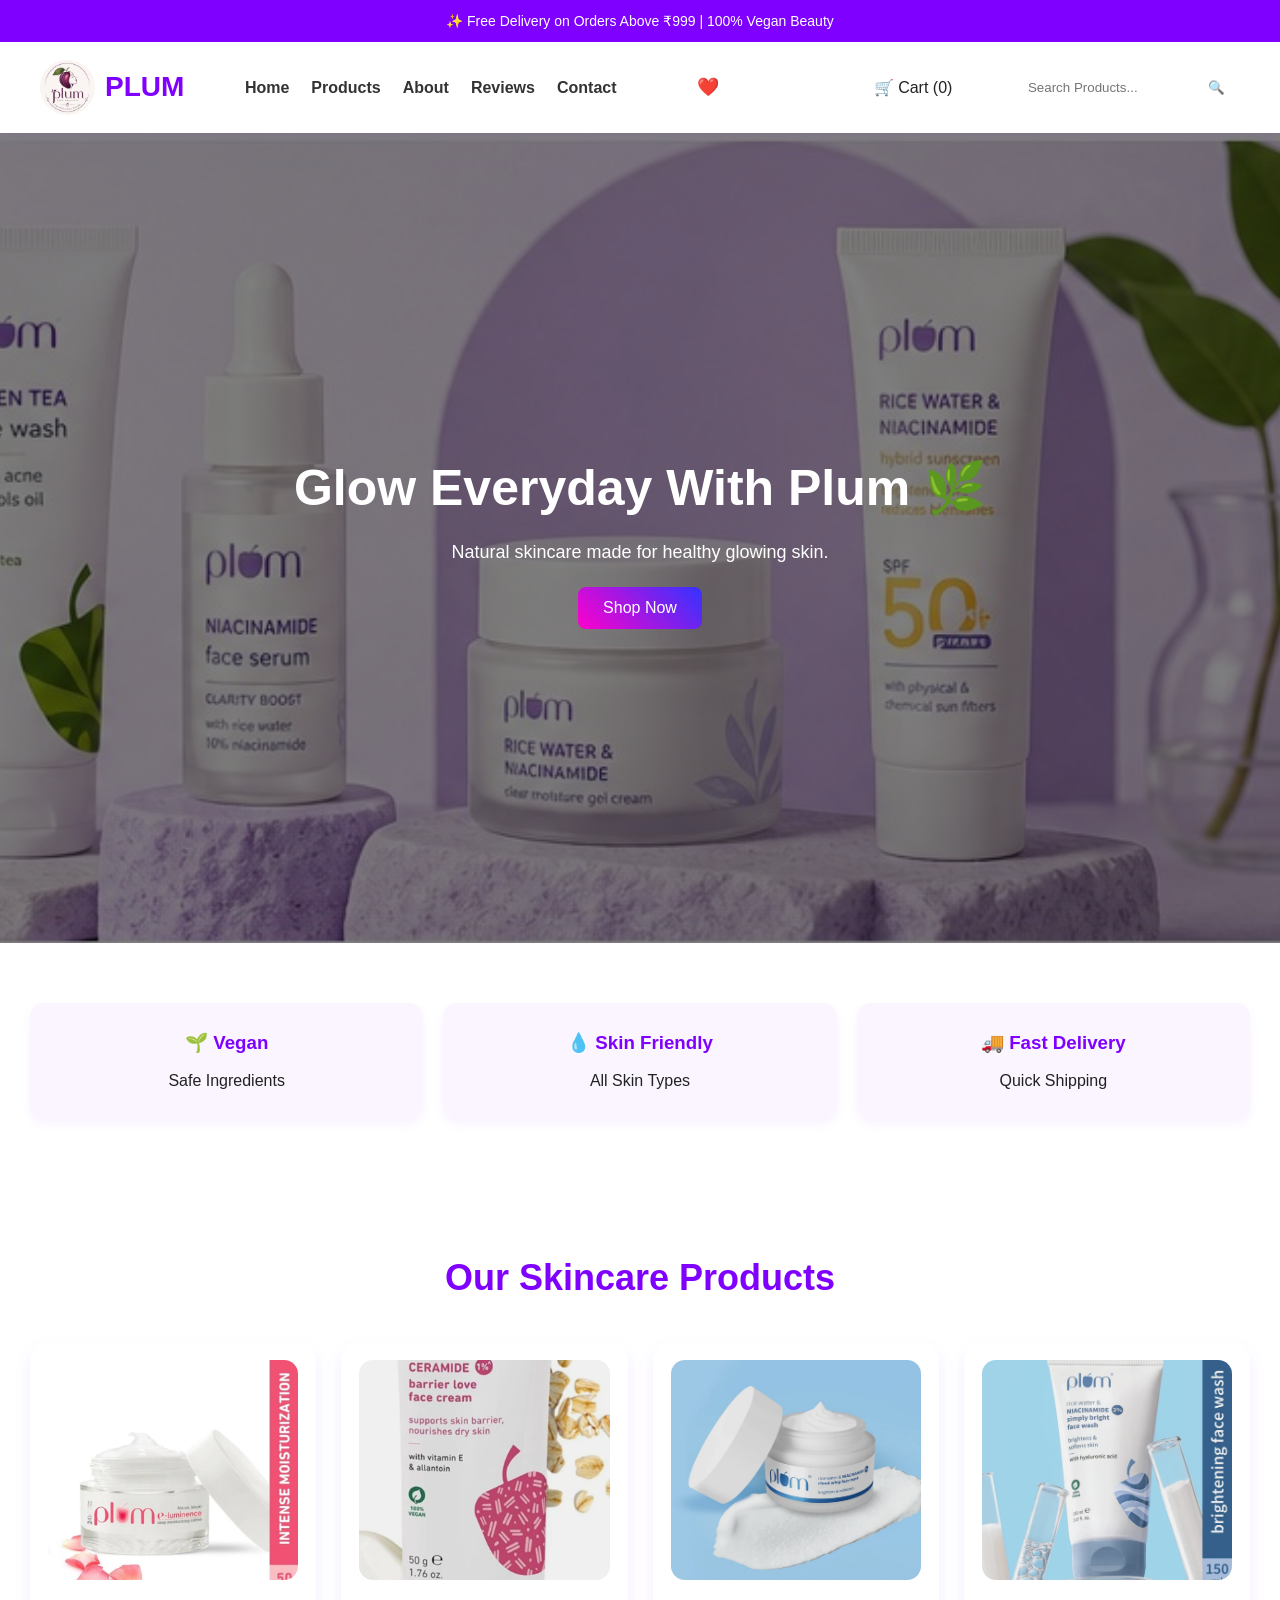
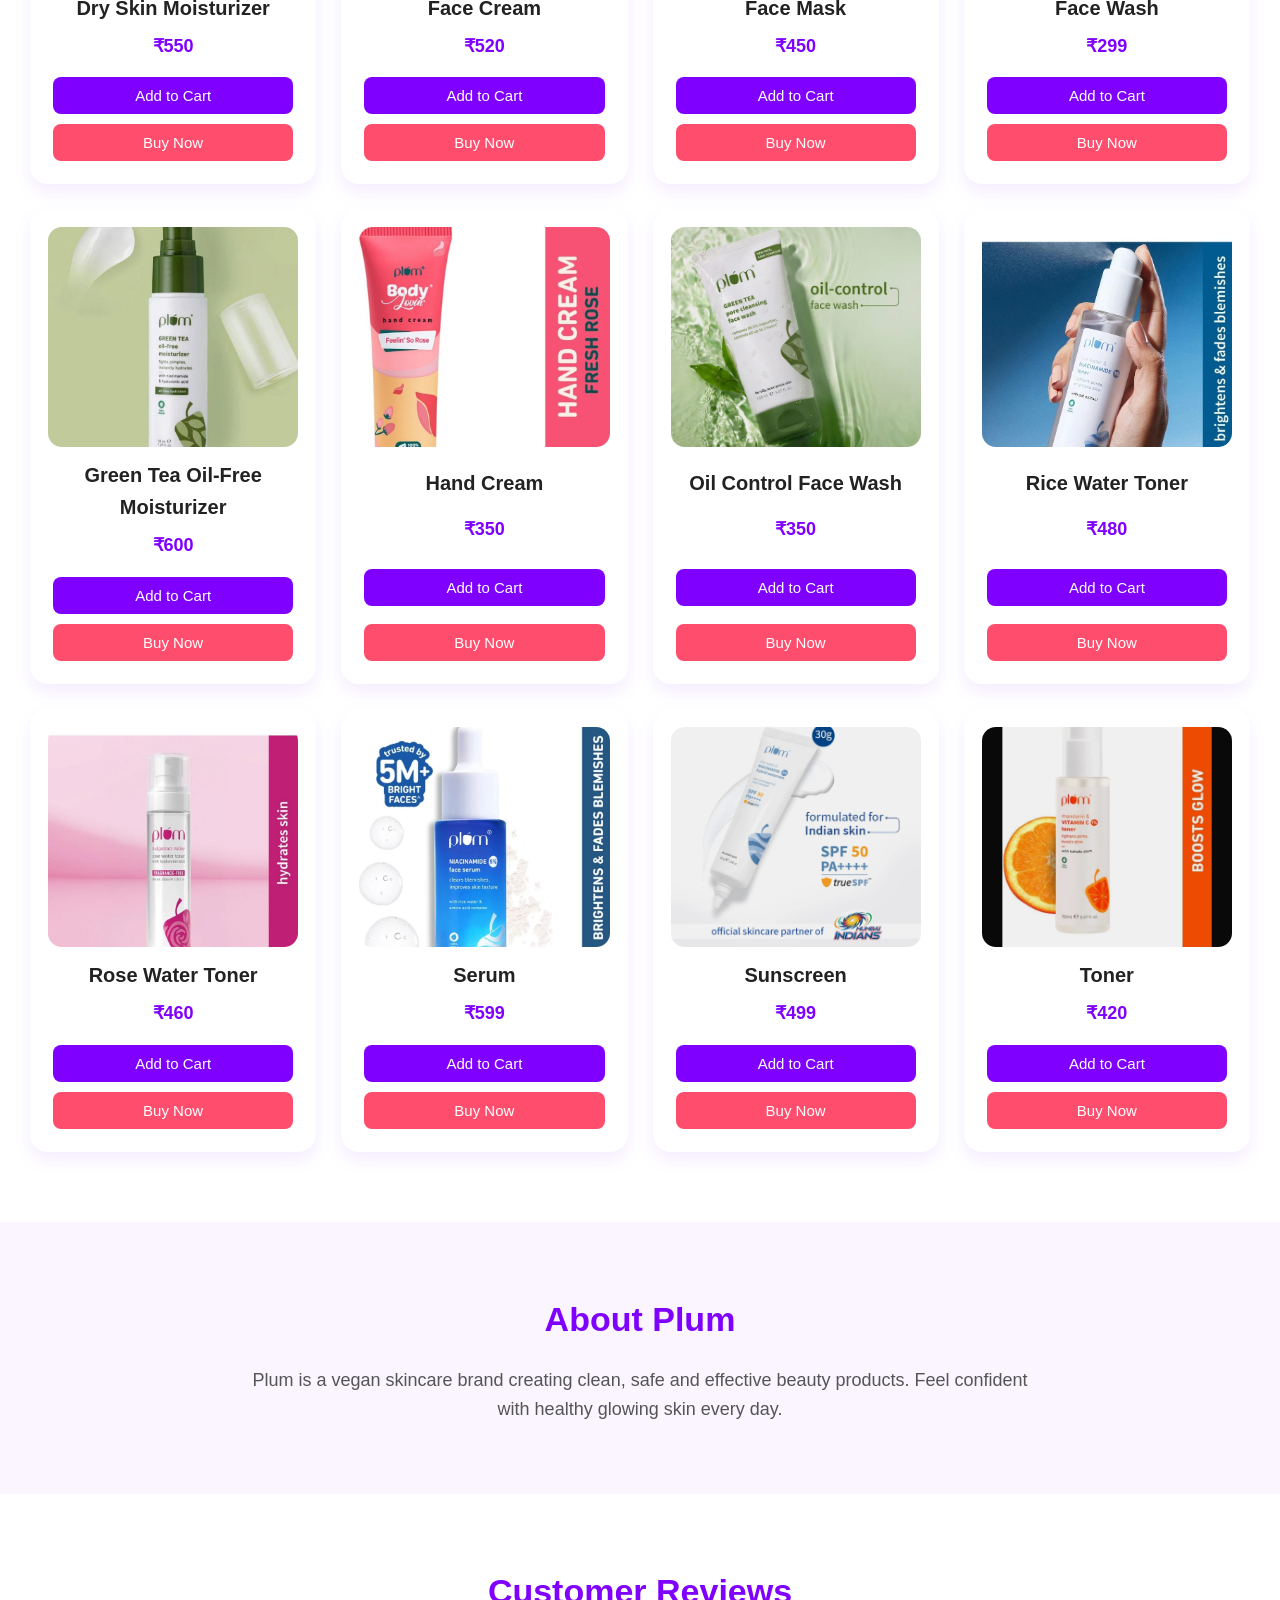
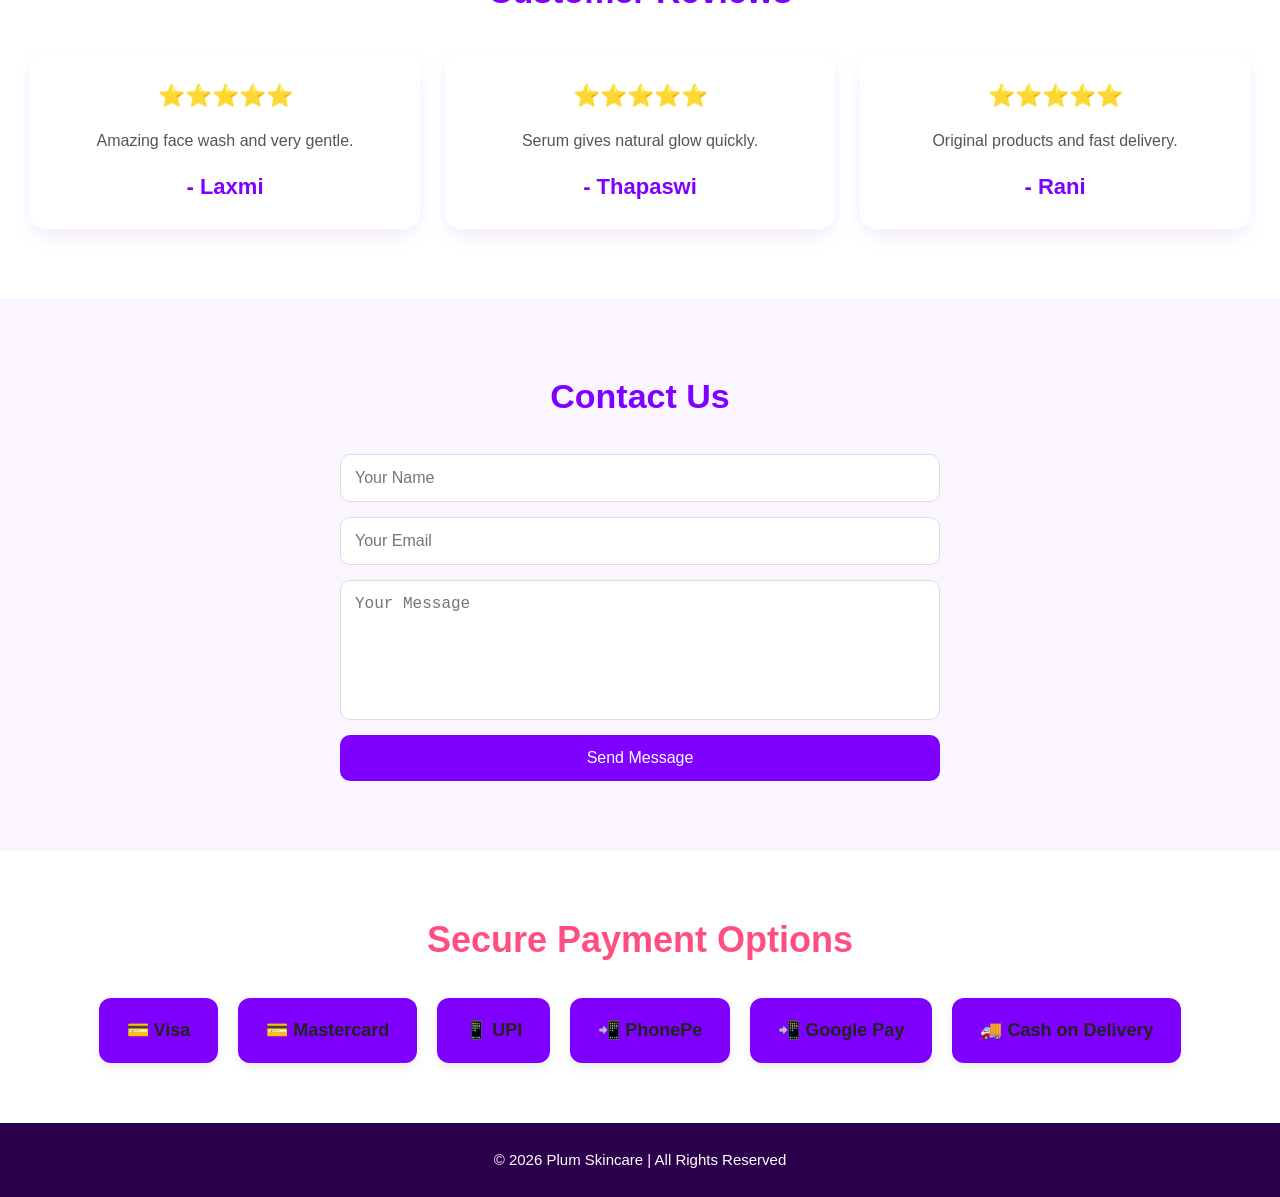
<file: index.html>
<!DOCTYPE html>
<html lang="en">
<head>
<meta charset="UTF-8">
<meta name="viewport" content="width=device-width, initial-scale=1.0">
<title>Plum Skincare</title>
<link rel="stylesheet" href="style.css">
</head>

<body>

<!-- Top Bar -->
<section class="top-bar">
<p>✨ Free Delivery on Orders Above ₹999 | 100% Vegan Beauty</p>
</section>

<!-- Header -->
<header>

<div class="brand">
<img src="assets\logo.jpeg" class="logo" alt="Plum Logo">
<h2>PLUM</h2>
</div>

<nav>
<a href="#">Home</a>
<a href="#products">Products</a>
<a href="#about">About</a>
<a href="#reviews">Reviews</a>
<a href="#contact">Contact</a>
</nav>

    <!-- WISHLIST -->
    <div class="wishlist-icon" onclick="openWishlist()">
        ❤️ Wishlist (<span id="wishlist-count">0</span>)
    </div>

    <!-- CART -->
    <div class="cart-icon" onclick="openCart()">
        🛒 Cart (<span id="cart-count">0</span>)
    </div>
<div class="search-box">
    <input 
        type="text" 
        id="searchInput" 
        placeholder="Search Products..."
        onkeyup="searchProducts()"
    >
    <button type="button">🔍</button>
</div>

</header>

<!-- Promo Section -->
<section class="promo">

<div class="promo-overlay">

<div class="promo-box">
<h1>Glow Everyday With Plum 🌿</h1>
<p>Natural skincare made for healthy glowing skin.</p>
<button onclick="scrollToProducts()">Shop Now</button>
</div>

</div>

</section>

<!-- Features -->
<section class="features">

<div class="feature-box">
<h3>🌱 Vegan</h3>
<p>Safe Ingredients</p>
</div>

<div class="feature-box">
<h3>💧 Skin Friendly</h3>
<p>All Skin Types</p>
</div>

<div class="feature-box">
<h3>🚚 Fast Delivery</h3>
<p>Quick Shipping</p>
</div>

</section>

<!-- Products -->
<section class="products" id="products">

<h2>Our Skincare Products</h2>

<div class="product-grid">

<div class="item">
<img src="assets\Dry skin moisturizer .jpeg">
<h3>Dry Skin Moisturizer</h3>
<p>₹550</p>
<button>Add to Cart</button>
<button>Buy Now</button>
</div>

<div class="item">
<img src="assets\facecream.jpeg">
<h3>Face Cream</h3>
<p>₹520</p>
<button>Add to Cart</button>
<button>Buy Now</button>
</div>

<div class="item">
<img src="assets\facemask.jpeg">
<h3>Face Mask</h3>
<p>₹450</p>
<button>Add to Cart</button>
<button>Buy Now</button>
</div>

<div class="item">
<img src="assets\facewash.jpeg">
<h3>Face Wash</h3>
<p>₹299</p>
<button>Add to Cart</button>
<button>Buy Now</button>
</div>

<div class="item">
<img src="assets\greentea oilfree moisturizer.jpeg">
<h3>Green Tea Oil-Free Moisturizer</h3>
<p>₹600</p>
<button>Add to Cart</button>
<button>Buy Now</button>
</div>

<div class="item">
<img src="assets\Hand cream .jpeg">
<h3>Hand Cream</h3>
<p>₹350</p>
<button>Add to Cart</button>
<button>Buy Now</button>
</div>

<div class="item">
<img src="assets\oilcontrolfacewash.jpeg">
<h3>Oil Control Face Wash</h3>
<p>₹350</p>
<button>Add to Cart</button>
<button>Buy Now</button>
</div>

<div class="item">
<img src="assets\Rice water toner .jpeg">
<h3>Rice Water Toner</h3>
<p>₹480</p>
<button>Add to Cart</button>
<button>Buy Now</button>
</div>

<div class="item">
<img src="assets\Rose water toner.jpeg">
<h3>Rose Water Toner</h3>
<p>₹460</p>
<button>Add to Cart</button>
<button>Buy Now</button>
</div>

<div class="item">
<img src="assets\serum.jpeg">
<h3>Serum</h3>
<p>₹599</p>
<button>Add to Cart</button>
<button>Buy Now</button>
</div>

<div class="item">
<img src="assets\sunscreen.jpeg">
<h3>Sunscreen</h3>
<p>₹499</p>
<button>Add to Cart</button>
<button>Buy Now</button>
</div>

<div class="item">
<img src="assets\Toner.jpeg">
<h3>Toner</h3>
<p>₹420</p>
<button>Add to Cart</button>
<button>Buy Now</button>
</div>

</div>

</section>

<!-- About -->
<section class="about" id="about">

<h2>About Plum</h2>

<p>
Plum is a vegan skincare brand creating clean, safe and effective beauty products.
Feel confident with healthy glowing skin every day.
</p>

</section>

<!-- Reviews -->
<section class="reviews" id="reviews">

<h2>Customer Reviews</h2>

<div class="review-wrap">

<div class="review-card">
⭐⭐⭐⭐⭐
<p>Amazing face wash and very gentle.</p>
<h4>- Laxmi</h4>
</div>

<div class="review-card">
⭐⭐⭐⭐⭐
<p>Serum gives natural glow quickly.</p>
<h4>- Thapaswi</h4>
</div>

<div class="review-card">
⭐⭐⭐⭐⭐
<p>Original products and fast delivery.</p>
<h4>- Rani</h4>
</div>

</div>

</section>

<!-- Contact -->
<section class="contact" id="contact">

<h2>Contact Us</h2>

<form>
<input type="text" placeholder="Your Name">
<input type="email" placeholder="Your Email">
<textarea placeholder="Your Message"></textarea>
<button type="submit">Send Message</button>
</form>

</section>
<section class="payments">
    <h2>Secure Payment Options</h2>

    <div class="payment-icons">
        <div>💳 Visa</div>
        <div>💳 Mastercard</div>
        <div>📱 UPI</div>
        <div>📲 PhonePe</div>
        <div>📲 Google Pay</div>
        <div>🚚 Cash on Delivery</div>
    </div>
</section>
<!-- ORDER SUCCESS POPUP -->
<div id="order-success" class="order-success">
    <div class="order-box">
        <h2>🎉 Order Placed Successfully!</h2>
        <p>Thank you for shopping with Glam Luxe 💖</p>
        <button onclick="closeOrderSuccess()">Close</button>
    </div>
</div>



<!-- Footer -->
<footer>
<p>© 2026 Plum Skincare | All Rights Reserved</p>
</footer>
<!-- Cart Box -->
<div id="cart-box" class="cart-box">
    <h2>Your Cart</h2>
    <div id="cart-items"></div>
    <h3>Total: <span id="cart-total">₹0</span></h3>

    <button onclick="checkout()" class="checkout-btn">
        Proceed to Checkout
    </button>

    <button onclick="closeCartBox()">Close</button>
</div>
<div id="wishlist-box" class="cart-box">
    <h2>Your Wishlist ❤️</h2>
    <div id="wishlist-items"></div>
    <button onclick="closeWishlistBox()">Close</button>
</div>
<!-- Popup -->
<div id="popup" class="popup">
    <div class="popup-content">
<span class="close" onclick="closePopup()">×</span>

        <img id="popup-img">

        <h2 id="popup-title"></h2>

        <p id="popup-desc"></p>

        <h3 id="popup-price"></h3>

<div class="popup-buttons">
    <button id="add-cart-btn">Add to Cart</button>
    <button id="buy-now-btn">Buy Now</button>
</div>
</div>
</div>
<div id="toast" class="toast">
</div>
<!-- Checkout Popup -->
<div id="checkout-popup" class="popup">
    <div class="popup-content">
        <span class="close" onclick="closeCheckout()">×</span>

        <h2>Complete Your Order 💳</h2>

        <input type="text" id="customer-name" placeholder="Your Name">
        <input type="text" id="customer-phone" placeholder="Phone Number">
        <textarea id="customer-address" placeholder="Delivery Address"></textarea>

        <h3 id="checkout-product"></h3>
        <h3 id="checkout-price"></h3>

        <button onclick="placeOrder()">Place Order</button>
    </div>
</div>


<script src="script.js"></script>

</body>
</html>
</file>
<file: style.css>
/* Reset */
*{
margin:0;
padding:0;
box-sizing:border-box;
scroll-behavior:smooth;
}

body{
font-family:'Poppins',sans-serif;
background:#ffffff;
color:#222;
line-height:1.6;
}

/* Top Bar */
.top-bar{
background:#7f00ff;
color:white;
text-align:center;
padding:10px;
font-size:14px;
}

/* Header */
header{
display:flex;
justify-content:space-between;
align-items:center;
padding:18px 40px;
background:white;
box-shadow:0 2px 10px rgba(127,0,255,0.10);
position:sticky;
top:0;
z-index:999;
flex-wrap:wrap;
}

.brand{
display:flex;
align-items:center;
gap:10px;
}

.logo{
width:55px;
height:55px;
border-radius:50%;
object-fit:cover;
}

.brand h2{
font-size:28px;
color:#7f00ff;
}

nav{
display:flex;
gap:22px;
flex-wrap:wrap;
}

nav a{
text-decoration:none;
color:#333;
font-weight:600;
transition:0.3s;
}

nav a:hover{
color:#7f00ff;
}

.header-icons{
display:flex;
gap:18px;
font-size:24px;
cursor:pointer;
}

/* Search Bar */
.search-box{  
display:flex;  
background:white;  
border-radius:30px;   
overflow:hidden;
}

.search-box input{  
border:none;  
padding:10px 15px;  
outline:none; 
width:180px;
}

.search-box button{
border:none;  
background:#fff;
padding:10px 15px;  
cursor:pointer;
}

/* Hero Section */
.promo{
background:url("assets/Plum kit.jpeg") no-repeat center/cover;
height:90vh;
position:relative;
}

.promo-overlay{
background:rgba(0,0,0,0.5);
height:100%;
display:flex;
align-items:center;
justify-content:center;
}

.promo-box{
text-align:center;
color:white;
padding:20px;
}

.promo-box h1{
font-size:50px;
margin-bottom:10px;
}

.promo-box p{
font-size:18px;
margin-bottom:20px;
}

.promo-box button{
background:linear-gradient(45deg,#ff00cc,#3333ff);
color:white;
border:none;
padding:12px 25px;
font-size:16px;
border-radius:8px;
cursor:pointer;
transition:0.3s;
}

.promo-box button:hover{
opacity:0.9;
transform:scale(1.05);
}

/* Features */
.features{
display:grid;
grid-template-columns:repeat(auto-fit,minmax(220px,1fr));
gap:20px;
padding:60px 30px;
background:white;
}

.feature-box{
background:#faf5ff;
padding:25px;
text-align:center;
border-radius:14px;
box-shadow:0 5px 12px rgba(127,0,255,0.05);
transition:0.3s;
}

.feature-box:hover{
transform:translateY(-8px);
}

.feature-box h3{
color:#7f00ff;
margin-bottom:10px;
}

/* Products */
.products{
padding:70px 30px;
background:#ffffff;
}
/* Reset */
*{
margin:0;
padding:0;
box-sizing:border-box;
scroll-behavior:smooth;
}

body{
font-family:'Poppins',sans-serif;
background:#ffffff;
color:#222;
line-height:1.6;
}

/* Top Bar */
.top-bar{
background:#7f00ff;
color:white;
text-align:center;
padding:10px;
font-size:14px;
}

/* Header */
header{
display:flex;
justify-content:space-between;
align-items:center;
padding:18px 40px;
background:white;
box-shadow:0 2px 10px rgba(127,0,255,0.10);
position:sticky;
top:0;
z-index:999;
flex-wrap:wrap;
}

.brand{
display:flex;
align-items:center;
gap:10px;
}

.logo{
width:55px;
height:55px;
border-radius:50%;
object-fit:cover;
}

.brand h2{
font-size:28px;
color:#7f00ff;
}

nav{
display:flex;
gap:22px;
flex-wrap:wrap;
}

nav a{
text-decoration:none;
color:#333;
font-weight:600;
transition:0.3s;
}

nav a:hover{
color:#7f00ff;
}

.header-icons{
display:flex;
gap:18px;
font-size:24px;
cursor:pointer;
}

/* Search Bar */
.search-box{  
display:flex;  
background:white;  
border-radius:30px;   
overflow:hidden;
}

.search-box input{  
border:none;  
padding:10px 15px;  
outline:none; 
width:180px;
}

.search-box button{
border:none;  
background:#fff;
padding:10px 15px;  
cursor:pointer;
}

/* Hero Section */
.promo{
background:url("assets/Plumkit.jpeg") no-repeat center/cover;
height:90vh;
position:relative;
}

.promo-overlay{
background:rgba(0,0,0,0.5);
height:100%;
display:flex;
align-items:center;
justify-content:center;
}

.promo-box{
text-align:center;
color:white;
padding:20px;
}

.promo-box h1{
font-size:50px;
margin-bottom:10px;
}

.promo-box p{
font-size:18px;
margin-bottom:20px;
}

.promo-box button{
background:linear-gradient(45deg,#ff00cc,#3333ff);
color:white;
border:none;
padding:12px 25px;
font-size:16px;
border-radius:8px;
cursor:pointer;
transition:0.3s;
}

.promo-box button:hover{
opacity:0.9;
transform:scale(1.05);
}

/* Features */
.features{
display:grid;
grid-template-columns:repeat(auto-fit,minmax(220px,1fr));
gap:20px;
padding:60px 30px;
background:white;
}

.feature-box{
background:#faf5ff;
padding:25px;
text-align:center;
border-radius:14px;
box-shadow:0 5px 12px rgba(127,0,255,0.05);
transition:0.3s;
}

.feature-box:hover{
transform:translateY(-8px);
}

.feature-box h3{
color:#7f00ff;
margin-bottom:10px;
}

/* Products */
.products{
padding:70px 30px;
background:#ffffff;
}

.products h2{
text-align:center;
font-size:36px;
color:#7f00ff;
margin-bottom:35px;
}

.product-grid{
display:grid;
grid-template-columns:repeat(auto-fit,minmax(230px,1fr));
gap:25px;
}

.item{
background:white;
padding:18px;
border-radius:18px;
text-align:center;
box-shadow:0 8px 18px rgba(127,0,255,0.08);
transition:0.3s;
display:flex;
flex-direction:column;
justify-content:space-between;
}

.item:hover{
transform:translateY(-10px);
}

.item img{
width:100%;
height:220px;
object-fit:cover;
border-radius:14px;
margin-bottom:12px;
}

.item h3{
font-size:20px;
margin-bottom:8px;
}

.item p{
font-size:18px;
font-weight:bold;
color:#7f00ff;
margin-bottom:12px;
}

/* Product Buttons */
.item button{
padding:10px 18px;
border:none;
background:#7f00ff;
color:white;
border-radius:8px;
cursor:pointer;
transition:0.3s;
margin:5px;
font-size:15px;
}

.item button:hover{
background:#5f00c0;
}

/* Buy Now Button */
.item button:last-child{
background:#ff4d6d;
}

.item button:last-child:hover{
background:#e63956;
}

/* About */
.about{
padding:70px 40px;
background:#faf5ff;
text-align:center;
}

.about h2{
font-size:34px;
color:#7f00ff;
margin-bottom:20px;
}

.about p{
max-width:800px;
margin:auto;
font-size:18px;
color:#555;
}

/* Reviews */
.reviews{
padding:70px 30px;
background:white;
}

.reviews h2{
text-align:center;
font-size:34px;
color:#7f00ff;
margin-bottom:35px;
}

.review-wrap{
display:grid;
grid-template-columns:repeat(auto-fit,minmax(260px,1fr));
gap:25px;
}

.review-card{
background:white;
padding:25px;
border-radius:16px;
box-shadow:0 8px 18px rgba(127,0,255,0.08);
text-align:center;
font-size:22px;
transition:0.3s;
}

.review-card:hover{
transform:translateY(-8px);
}

.review-card p{
font-size:16px;
margin:15px 0;
color:#555;
}

.review-card h4{
color:#7f00ff;
}

/* Contact */
.contact{
padding:70px 30px;
background:#faf5ff;
}

.contact h2{
text-align:center;
font-size:34px;
color:#7f00ff;
margin-bottom:30px;
}

.contact form{
max-width:600px;
margin:auto;
display:flex;
flex-direction:column;
gap:15px;
}

.contact input,
.contact textarea{
padding:14px;
border:1px solid #ddd;
border-radius:10px;
font-size:16px;
outline:none;
}

.contact textarea{
height:140px;
resize:none;
}

.contact button{
padding:14px;
border:none;
background:#7f00ff;
color:white;
border-radius:10px;
cursor:pointer;
font-size:16px;
transition:0.3s;
}

.contact button:hover{
background:#5f00c0;
}

/* Footer */
footer{
background:#2d004d;
color:white;
text-align:center;
padding:25px;
font-size:15px;
}

/* ========================= */
/* ADDED CODE START (NO CHANGE) */
/* ========================= */

.cart-box{             
position:fixed;
top:50%;
left:50%;
transform:translate(-50%,-50%);
background:white;
width:350px;
max-height:70vh;
overflow:auto;
padding:20px;
border-radius:12px;
box-shadow:0 10px 30px rgba(0,0,0,0.2);
z-index:10000;
display:none;
}

.cart-row{
display:flex;
justify-content:space-between;
align-items:center;
padding:10px 0;
border-bottom:1px solid #eee;
}

.cart-row button{
background:red;
color:white;
border:none;
padding:5px 10px;
border-radius:5px;
cursor:pointer;
}

.popup{
position:fixed;
top:0;
left:0;
width:100%;
height:100%;
background:rgba(0,0,0,0.6);
display:none;
justify-content:center;
align-items:center;
z-index:9999;
}

.popup-content{
background:white;
padding:25px;
width:350px;
border-radius:12px;
position:relative;
}

.popup-content h2{
margin-bottom:15px;
}

.popup-content button{
background:#7f00ff;
color:white;
border:none;
padding:10px;
width:100%;
border-radius:8px;
cursor:pointer;
margin-top:10px;
}

.close{
position:absolute;
right:15px;
top:10px;
font-size:20px;
cursor:pointer;
}

.order-success{
display:none;
position:fixed;
top:0;
left:0;
width:100%;
height:100%;
background:rgba(0,0,0,0.6);
justify-content:center;
align-items:center;
z-index:99999;
}

.order-box{
background:white;
padding:25px;
border-radius:12px;
text-align:center;
}

/* ========================= */
/* ADDED CODE END */
/* ========================= */

/* Responsive */
@media(max-width:768px){

header{
padding:18px 20px;
flex-direction:column;
gap:18px;
}

nav{
justify-content:center;
gap:15px;
}

.promo-box h1{
font-size:32px;
}

.promo-box p{
font-size:16px;
}

.features,
.product-grid,
.review-wrap{
grid-template-columns:1fr;
}

.item button{
width:100%;
}

}

.wishlist:hover {
    transform: scale(1.2);
}

.wishlist-icon {
    color: white;
    font-size: 18px;
    cursor: pointer;
    margin-left: 20px;
}

.payments {
    padding: 60px 40px;
    text-align: center;
    background: #fff;
}

.payments h2 {
    font-size: 36px;
    color: #ff4f81;
    margin-bottom: 30px;
}

.payment-icons {
    display: flex;
    justify-content: center;
    flex-wrap: wrap;
    gap: 20px;
}

.payment-icons div {
    background: #7f00ff;
    padding: 18px 28px;
    border-radius: 12px;
    font-size: 18px;
    font-weight: bold;
    box-shadow: 0 4px 10px rgba(0,0,0,0.08);
}

.popup-content input,
.popup-content textarea {
    width: 100%;
    padding: 12px;
    margin: 10px 0;
    border: 1px solid #ccc;
    border-radius: 8px;
    outline: none;
}

.orders {
    padding: 60px;
    text-align: center;
    margin-bottom: 40px;
}

#order-list {
    margin-top: 20px;
}

.order-card {
    background: white;
    margin: 15px auto;
    padding: 15px;
    width: 300px;
    border-radius: 10px;
    box-shadow: 0 4px 10px rgba(0,0,0,0.1);
    text-align: left;
}

.order-success {
    display: none;
    position: fixed;
    top: 0;
    left: 0;
    width: 100%;
    height: 100%;
    background: rgba(0,0,0,0.6);
    justify-content: center;
    align-items: center;
    z-index: 99999;
}

.order-box {
    background: white;
    padding: 25px;
    border-radius: 12px;
    text-align: center;
}
.products h2{
text-align:center;
font-size:36px;
color:#7f00ff;
margin-bottom:35px;
}

.product-grid{
display:grid;
grid-template-columns:repeat(auto-fit,minmax(230px,1fr));
gap:25px;
}

.item{
background:white;
padding:18px;
border-radius:18px;
text-align:center;
box-shadow:0 8px 18px rgba(127,0,255,0.08);
transition:0.3s;
display:flex;
flex-direction:column;
justify-content:space-between;
}

.item:hover{
transform:translateY(-10px);
}

.item img{
width:100%;
height:220px;
object-fit:cover;
border-radius:14px;
margin-bottom:12px;
}

.item h3{
font-size:20px;
margin-bottom:8px;
}

.item p{
font-size:18px;
font-weight:bold;
color:#7f00ff;
margin-bottom:12px;
}

/* Product Buttons */
.item button{
padding:10px 18px;
border:none;
background:#7f00ff;
color:white;
border-radius:8px;
cursor:pointer;
transition:0.3s;
margin:5px;
font-size:15px;
}

.item button:hover{
background:#5f00c0;
}

/* Buy Now Button */
.item button:last-child{
background:#ff4d6d;
}

.item button:last-child:hover{
background:#e63956;
}

/* About */
.about{
padding:70px 40px;
background:#faf5ff;
text-align:center;
}

.about h2{
font-size:34px;
color:#7f00ff;
margin-bottom:20px;
}

.about p{
max-width:800px;
margin:auto;
font-size:18px;
color:#555;
}

/* Reviews */
.reviews{
padding:70px 30px;
background:white;
}

.reviews h2{
text-align:center;
font-size:34px;
color:#7f00ff;
margin-bottom:35px;
}

.review-wrap{
display:grid;
grid-template-columns:repeat(auto-fit,minmax(260px,1fr));
gap:25px;
}

.review-card{
background:white;
padding:25px;
border-radius:16px;
box-shadow:0 8px 18px rgba(127,0,255,0.08);
text-align:center;
font-size:22px;
transition:0.3s;
}

.review-card:hover{
transform:translateY(-8px);
}

.review-card p{
font-size:16px;
margin:15px 0;
color:#555;
}

.review-card h4{
color:#7f00ff;
}

/* Contact */
.contact{
padding:70px 30px;
background:#faf5ff;
}

.contact h2{
text-align:center;
font-size:34px;
color:#7f00ff;
margin-bottom:30px;
}

.contact form{
max-width:600px;
margin:auto;
display:flex;
flex-direction:column;
gap:15px;
}

.contact input,
.contact textarea{
padding:14px;
border:1px solid #ddd;
border-radius:10px;
font-size:16px;
outline:none;
}

.contact textarea{
height:140px;
resize:none;
}

.contact button{
padding:14px;
border:none;
background:#7f00ff;
color:white;
border-radius:10px;
cursor:pointer;
font-size:16px;
transition:0.3s;
}

.contact button:hover{
background:#5f00c0;
}

/* Footer */
footer{
background:#2d004d;
color:white;
text-align:center;
padding:25px;
font-size:15px;
}

/* ========================= */
/* ADDED CODE START (NO CHANGE) */
/* ========================= */

.cart-box{             
position:fixed;
top:50%;
left:50%;
transform:translate(-50%,-50%);
background:white;
width:350px;
max-height:70vh;
overflow:auto;
padding:20px;
border-radius:12px;
box-shadow:0 10px 30px rgba(0,0,0,0.2);
z-index:10000;
display:none;
}

.cart-row{
display:flex;
justify-content:space-between;
align-items:center;
padding:10px 0;
border-bottom:1px solid #eee;
}

.cart-row button{
background:red;
color:white;
border:none;
padding:5px 10px;
border-radius:5px;
cursor:pointer;
}

.popup{
position:fixed;
top:0;
left:0;
width:100%;
height:100%;
background:rgba(0,0,0,0.6);
display:none;
justify-content:center;
align-items:center;
z-index:9999;
}

.popup-content{
background:white;
padding:25px;
width:350px;
border-radius:12px;
position:relative;
}

.popup-content h2{
margin-bottom:15px;
}

.popup-content button{
background:#7f00ff;
color:white;
border:none;
padding:10px;
width:100%;
border-radius:8px;
cursor:pointer;
margin-top:10px;
}

.close{
position:absolute;
right:15px;
top:10px;
font-size:20px;
cursor:pointer;
}

.order-success{
display:none;
position:fixed;
top:0;
left:0;
width:100%;
height:100%;
background:rgba(0,0,0,0.6);
justify-content:center;
align-items:center;
z-index:99999;
}

.order-box{
background:white;
padding:25px;
border-radius:12px;
text-align:center;
}

/* ========================= */
/* ADDED CODE END */
/* ========================= */

/* Responsive */
@media(max-width:768px){

header{
padding:18px 20px;
flex-direction:column;
gap:18px;
}

nav{
justify-content:center;
gap:15px;
}

.promo-box h1{
font-size:32px;
}

.promo-box p{
font-size:16px;
}

.features,
.product-grid,
.review-wrap{
grid-template-columns:1fr;
}

.item button{
width:100%;
}

}

.wishlist:hover {
    transform: scale(1.2);
}

.wishlist-icon {
    color: white;
    font-size: 18px;
    cursor: pointer;
    margin-left: 20px;
}

.payments {
    padding: 60px 40px;
    text-align: center;
    background: #fff;
}

.payments h2 {
    font-size: 36px;
    color: #ff4f81;
    margin-bottom: 30px;
}

.payment-icons {
    display: flex;
    justify-content: center;
    flex-wrap: wrap;
    gap: 20px;
}

.payment-icons div {
    background: #7f00ff;
    padding: 18px 28px;
    border-radius: 12px;
    font-size: 18px;
    font-weight: bold;
    box-shadow: 0 4px 10px rgba(0,0,0,0.08);
}

.popup-content input,
.popup-content textarea {
    width: 100%;
    padding: 12px;
    margin: 10px 0;
    border: 1px solid #ccc;
    border-radius: 8px;
    outline: none;
}

.orders {
    padding: 60px;
    text-align: center;
    margin-bottom: 40px;
}

#order-list {
    margin-top: 20px;
}

.order-card {
    background: white;
    margin: 15px auto;
    padding: 15px;
    width: 300px;
    border-radius: 10px;
    box-shadow: 0 4px 10px rgba(0,0,0,0.1);
    text-align: left;
}

.order-success {
    display: none;
    position: fixed;
    top: 0;
    left: 0;
    width: 100%;
    height: 100%;
    background: rgba(0,0,0,0.6);
    justify-content: center;
    align-items: center;
    z-index: 99999;
}

.order-box {
    background: white;
    padding: 25px;
    border-radius: 12px;
    text-align: center;
}
</file>
